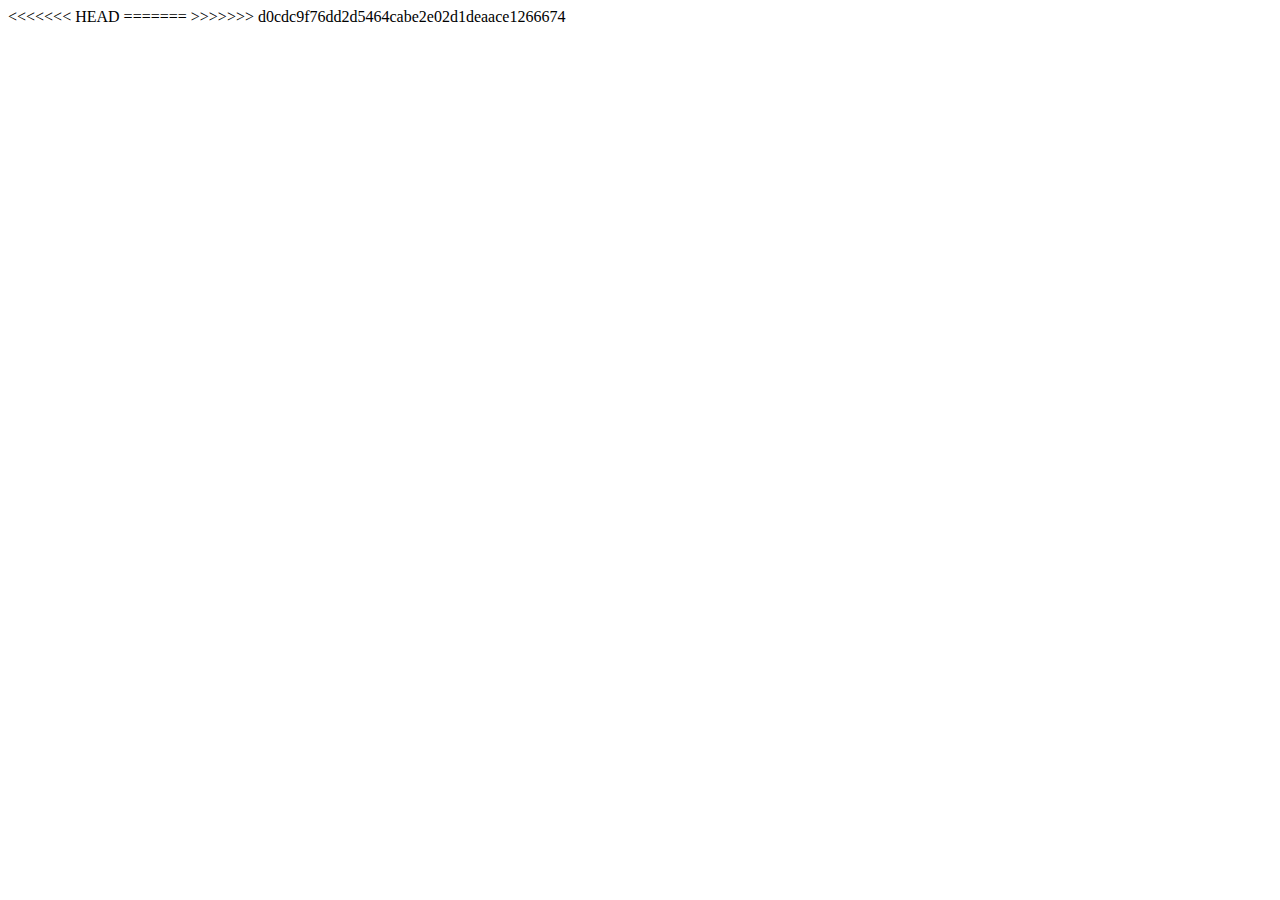
<file: index.html>
<<<<<<< HEAD
<!DOCTYPE html>
<html>
   <head>
       <title>Homepage</title>
       <link rel="icon" type="image/png" href="images/icon8.png">
   </head>

   <frameset cols="120,*" bordercolor="pink">
       <frame src="menupage.html" name="menu" noresize>
       <frameset rows="*,50">
           <frame src="welcomepage.html" name="main" noresize>
           <frame src="bottompage.html" name="bottom" noresize>
       </frameset>
   </frameset>
</html>
=======
<!DOCTYPE html>
<html>
   <head>
       <title>Homepage</title>
       <link rel="icon" type="image/png" href="images/icon8.png">
   </head>

   <frameset cols="120,*" bordercolor="pink">
       <frame src="menupage.html" name="menu" noresize>
       <frameset rows="*,50">
           <frame src="welcomepage.html" name="main" noresize>
           <frame src="bottompage.html" name="bottom" noresize>
       </frameset>
   </frameset>
</html>
>>>>>>> d0cdc9f76dd2d5464cabe2e02d1deaace1266674
</file>
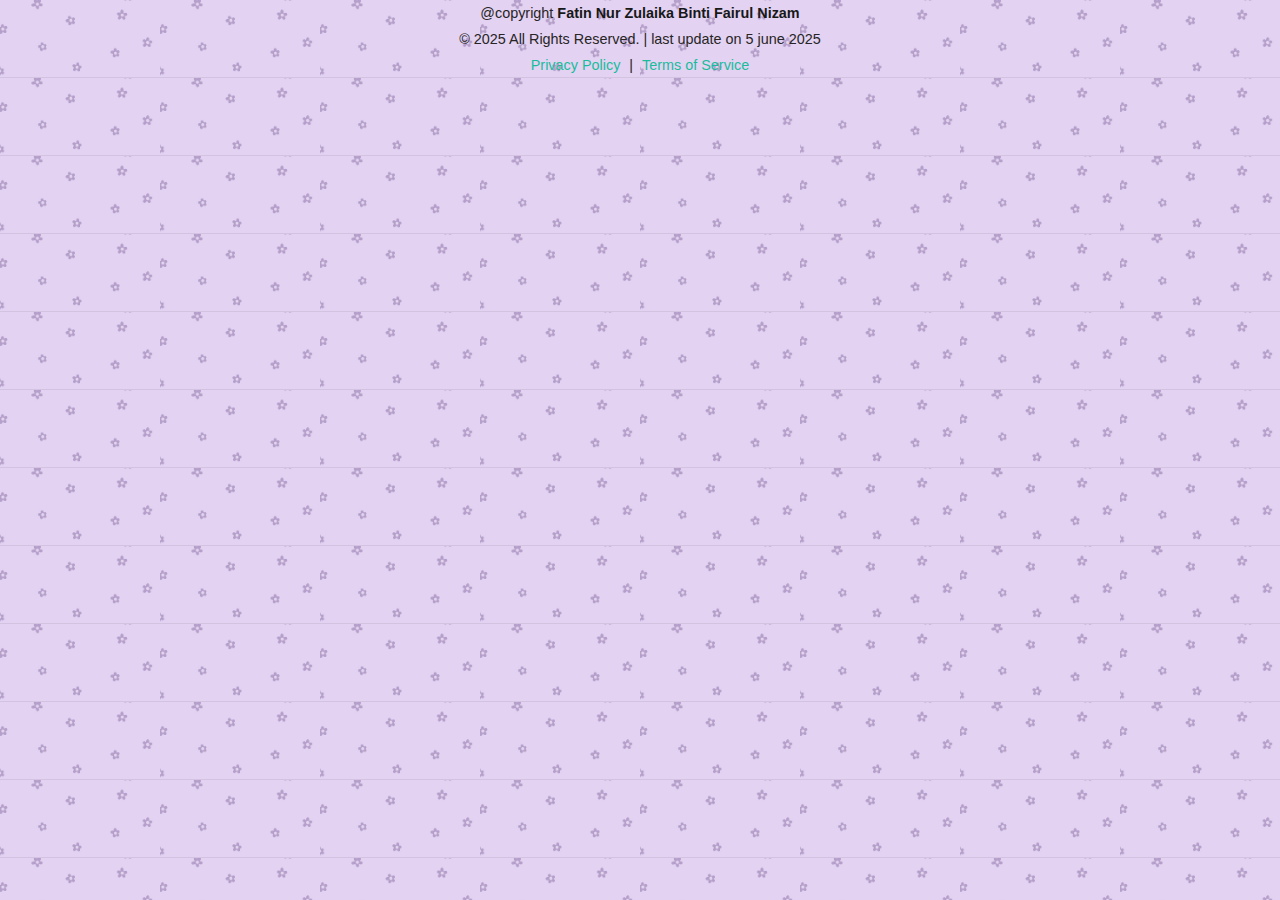
<file: bottompage.html>
<!DOCTYPE html>
<html lang="en">
<head>
    <meta charset="UTF-8">
    <meta name="viewport" content="width=device-width, initial-scale=1.0">
    <title>Bottom Page</title>
    <link rel="stylesheet" href="bottompagestyle.css">
    
</head>
<body>
    <div class="footer-content">
        @copyright <strong>Fatin Nur Zulaika Binti Fairul Nizam</strong>
    </div>
    <div class="footer-content">
        © 2025 All Rights Reserved. | last update on 5 june 2025
    </div>
    <div class="footer-links">
        <a href="privacy.html">Privacy Policy</a> | 
        <a href="terms.html">Terms of Service</a>
    </div>
</body>
</html>
</file>
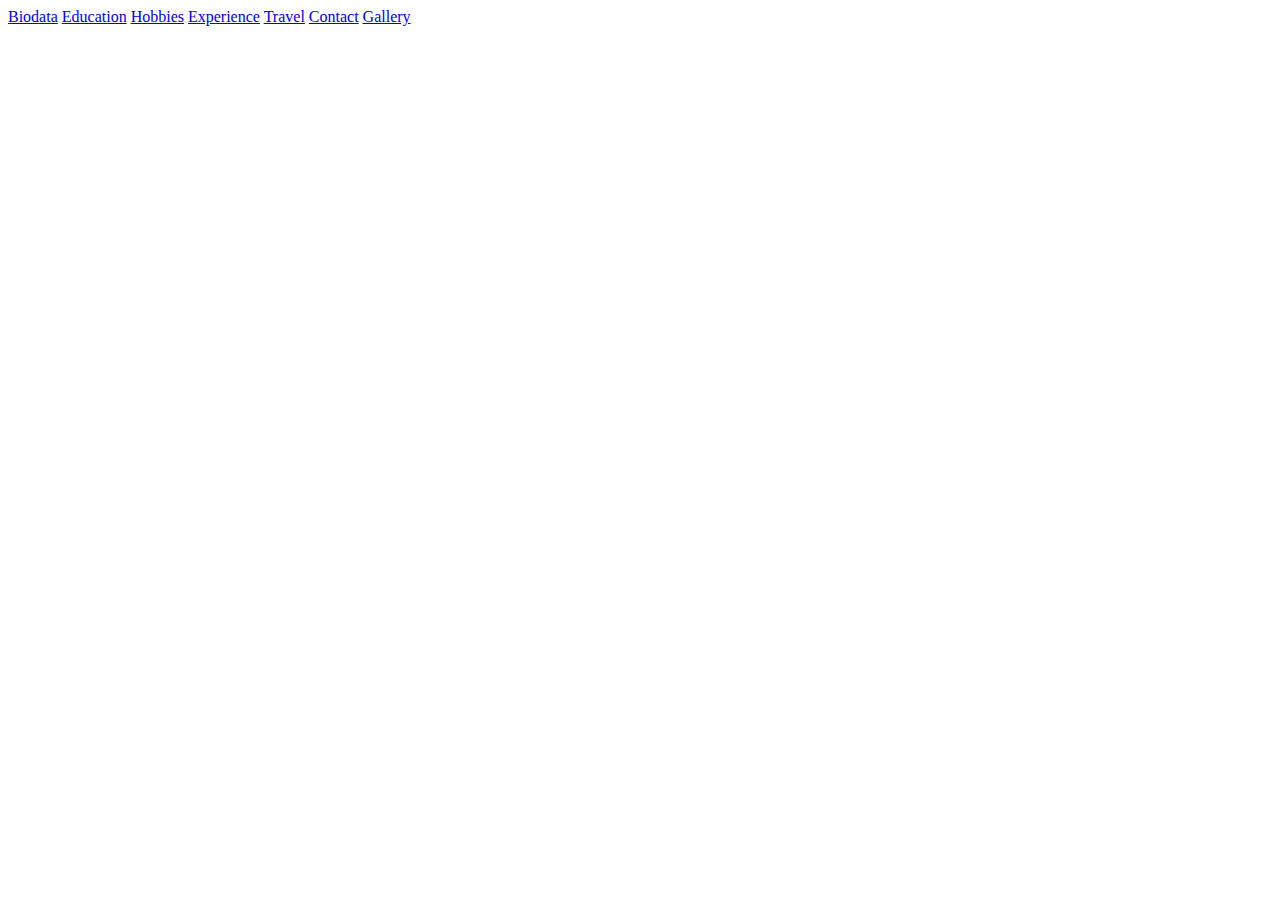
<file: tab_index.html>
<!DOCTYPE html>
<html lang="en">
<head>
    <meta charset="UTF-8">
    <meta name="viewport" content="width=device-width, initial-scale=1.0">
    <title>testing</title>
</head>
<body>
  <div class="navbar">
    <a href="biodata.html" class="active">Biodata</a>
    <a href="education.html">Education</a>
    <a href="hobbies.html">Hobbies</a>
    <a href="experience.html">Experience</a>
    <a href="travel.html">Travel</a>
    <a href="contact.html">Contact</a>
    <a href="gallery.html">Gallery</a>
</div>  
    
</body>
</html>
</file>
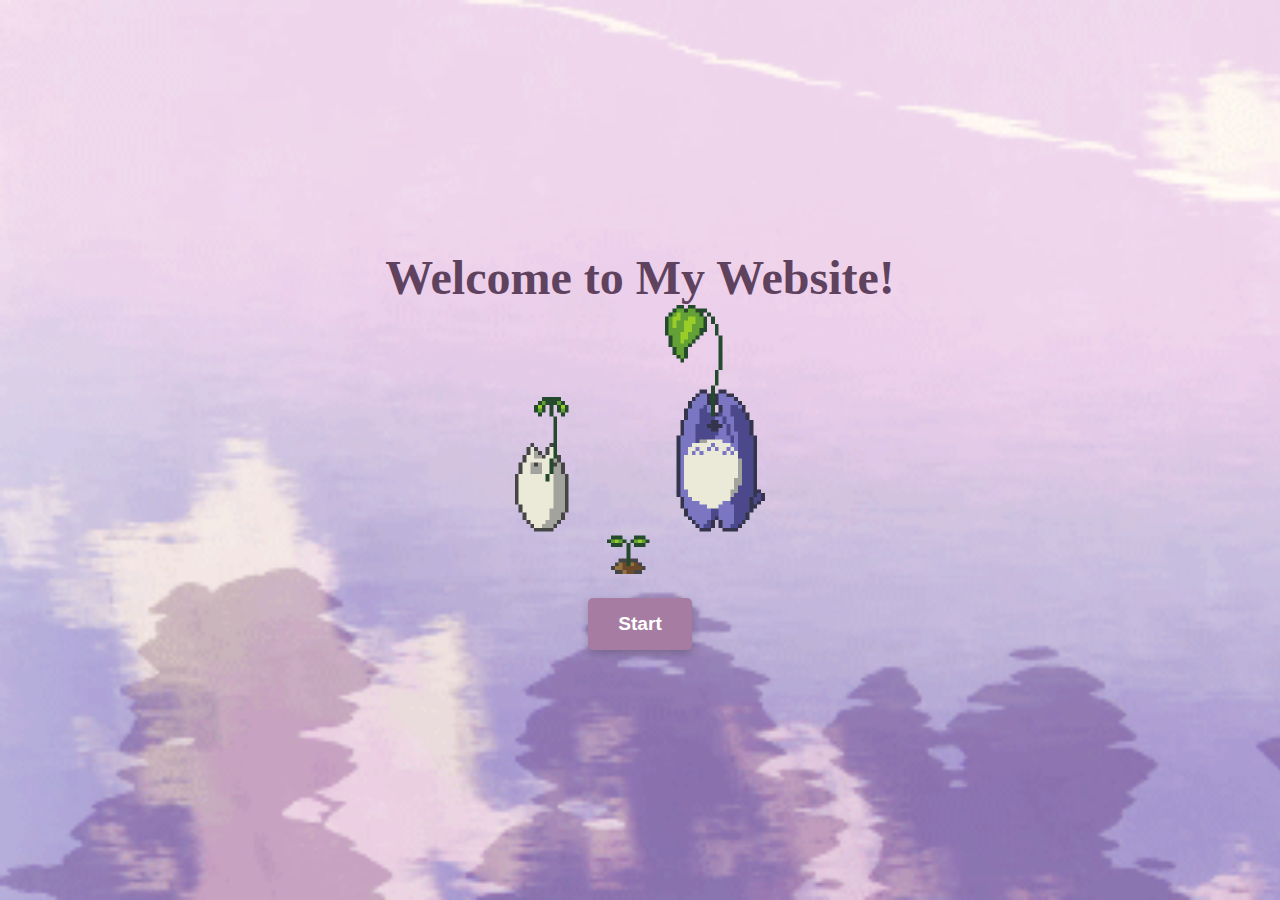
<file: welcomepage.html>
<!DOCTYPE html>
<html lang="en">
<head>
    <meta charset="UTF-8">
    <meta name="viewport" content="width=device-width, initial-scale=1.0">
    <title>Welcome Page</title>
    <link rel="icon" type="image/png" href="images/icon1.png">
    <link rel="stylesheet" href="welcomepagestyle.css">
</head>
<body>
    <div class="animated-text">Welcome to My Website!</div>

    <div class="gif-container" align="center">
        <img src="images/gif3.gif" alt="Welcome Animation">
    </div>

    <button class="start-button" onclick="enterBiodata()">Start</button>

    <script>
        function enterBiodata() {
            window.location.href = "biodata.html";
        }
    </script>
</body>
</html>
</file>
<file: bottompagestyle.css>
body {
        margin: 0;
        padding: 0;
        background-color: #9781a1; 
        background-image: url(images/wallpaper18.jpeg);
        background-size: contain;
        color: rgb(39, 37, 37);
        font-family: Arial, sans-serif;
        font-size: 0.9rem;
        text-align: center;
        display: flex;
        flex-direction: column;
        justify-content: center;
        align-items: center;
        height: 100%; 
}
.footer-content {
        margin: 5px 0;
}
.footer-content strong {
        color: #171818; 
        font-family: Arial, Helvetica, sans-serif;
}
.footer-links {
        margin: 5px 0;
}
.footer-links a {
        color: #1abc9c; 
        text-decoration: none;
        margin: 0 5px;
}
.footer-links a:hover {
        text-decoration: underline;
}
</file>
<file: welcomepagestyle.css>
body {
    margin: 0;
    padding: 0;
    display: flex;
    flex-direction: column;
    justify-content: center;
    align-items: center;
    height: 100vh;
    background-color: #f0f8ff;
    background-image:url(images/gif2.gif);
    background-size: cover;
    font-family: 'Arial', sans-serif;
    overflow: hidden;
}
.animated-text {
    font-size: 3rem;
    font-family: 'Times New Roman', Times, serif;
    font-weight: bold;
    color: #5f425e;
    animation: moveText 3s linear infinite;
}
@keyframes moveText {
    0% {
        transform: translateX(-100%);
        }
    50% {
         transform: translateX(0);
        }
    100% {
        transform: translateX(100%);
        }
}
.gif-container img {
        max-width: 50%;
        height: auto;
}
.start-button {
    margin-top: 20px;
    padding: 15px 30px;
    font-size: 1.2rem;
    font-weight: bold;
    color: white;
    background-color: #a77ca3;
    border: none;
    border-radius: 5px;
    cursor: pointer;
    box-shadow: 0 4px 8px rgba(0, 0, 0, 0.2);
    transition: transform 0.2s, background-color 0.2s;
}
.start-button:hover {
    background-color: #a77ca3;
    transform: scale(1.1);
}
.start-button:active {
    transform: scale(0.95);
}
</file>
